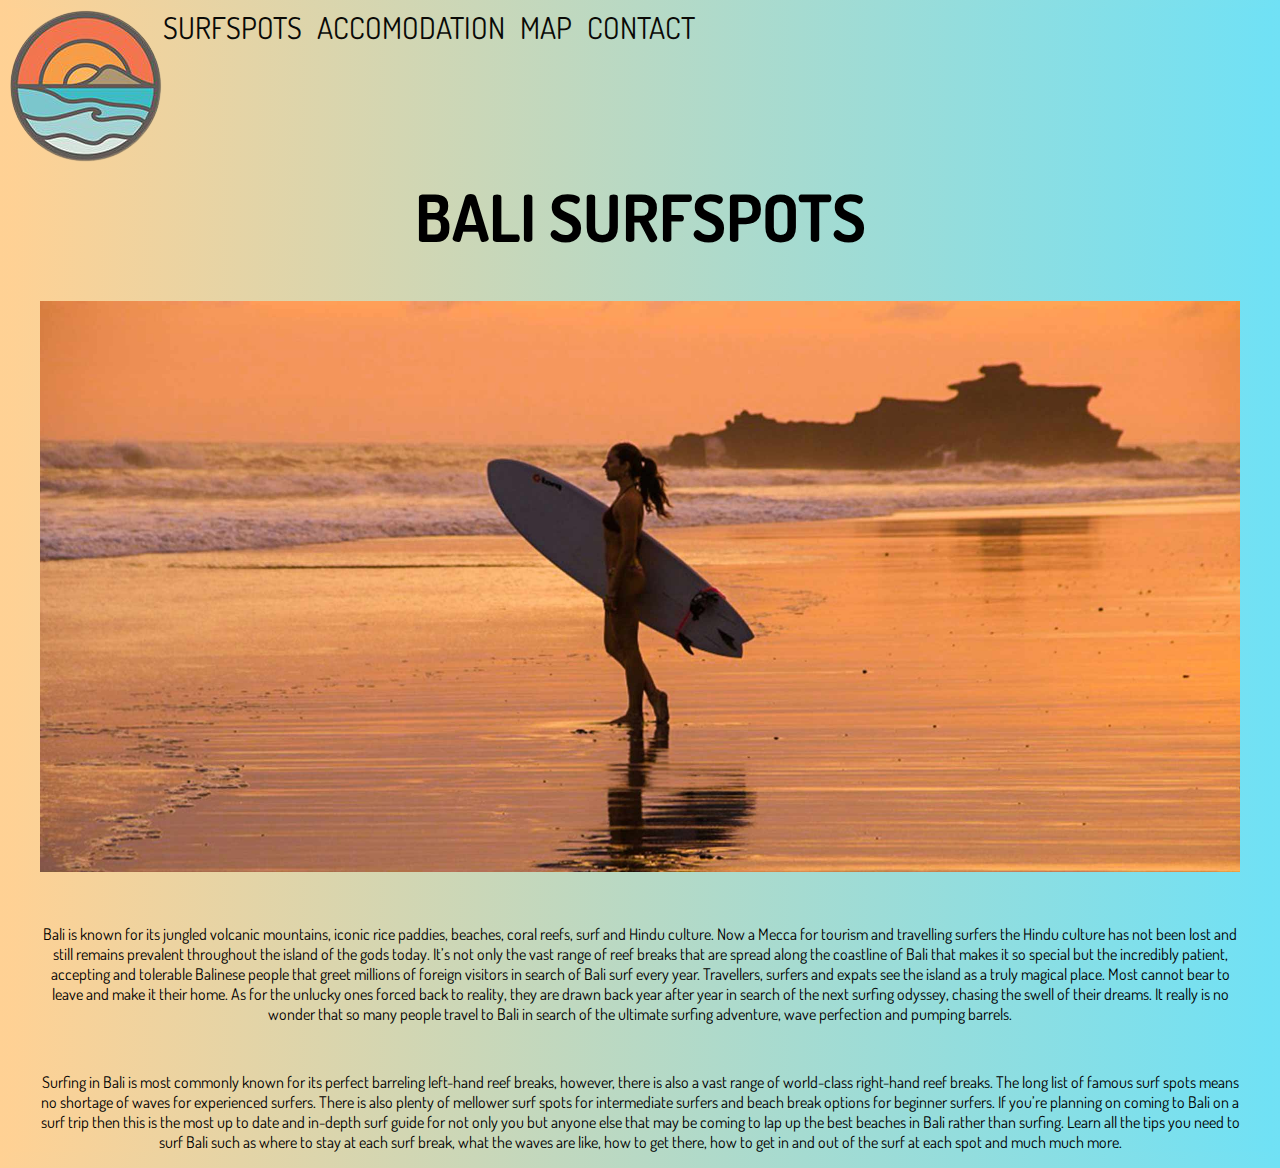
<file: index.html>
<!DOCTYPE html>
<html lang="en" xmlns="http://www.w3.org/1999/html">
<head>
    <meta charset="UTF-8">
    <meta name="viewport" content="width=device-width, initial-scale=1.0">

    <title>BALI SURFSPOTS</title>
    <link rel="stylesheet" type="text/css" href="css/style.css">
</head>
<body>
<nav class="navbar">
    <div id="navlogo">
        <a href="index.html"><img src="img/logo.png" alt=""></a>
    </div>

    <div id="navtext">
        <a href="surfspots.html">SURFSPOTS</a>
        <a href="accomodation.html">ACCOMODATION</a>
        <a href="map.html">MAP</a>
        <a href="contact.html">CONTACT</a>
    </div>

</nav>


<legend>
    <h1>BALI SURFSPOTS</h1>
    <div class="maindiv">
        <img src="img/surfgurl.jpg" alt="">

        <p>Bali is known for its jungled volcanic mountains, iconic rice paddies, beaches, coral reefs, surf and Hindu
            culture. Now a Mecca for tourism and travelling surfers the Hindu culture has not been lost and still
            remains prevalent throughout the island of the gods today. It’s not only the vast range of reef breaks that
            are spread along the coastline of Bali that makes it so special but the incredibly patient, accepting and
            tolerable Balinese people that greet millions of foreign visitors in search of Bali surf every year.
            Travellers, surfers and expats see the island as a truly magical place. Most cannot bear to leave and make
            it their home. As for the unlucky ones forced back to reality, they are drawn back year after year in search
            of the next surfing odyssey, chasing the swell of their dreams. It really is no wonder that so many people
            travel to Bali in search of the ultimate surfing adventure, wave perfection and pumping barrels.

        <p>
            Surfing in Bali is most commonly known for its perfect barreling left-hand reef breaks, however, there is
            also a vast range of world-class right-hand reef breaks. The long list of famous surf spots means no
            shortage of waves for experienced surfers. There is also plenty of mellower surf spots for intermediate
            surfers and beach break options for beginner surfers.

            If you’re planning on coming to Bali on a surf trip then this is the most up to date and in-depth surf guide
            for not only you but anyone else that may be coming to lap up the best beaches in Bali rather than surfing.
            Learn all the tips you need to surf Bali such as where to stay at each surf break, what the waves are like,
            how to get there, how to get in and out of the surf at each spot and much much more.

        </p>

    </div>


</legend>


<script src="js/main.js"></script>
</body>
</html>
</file>
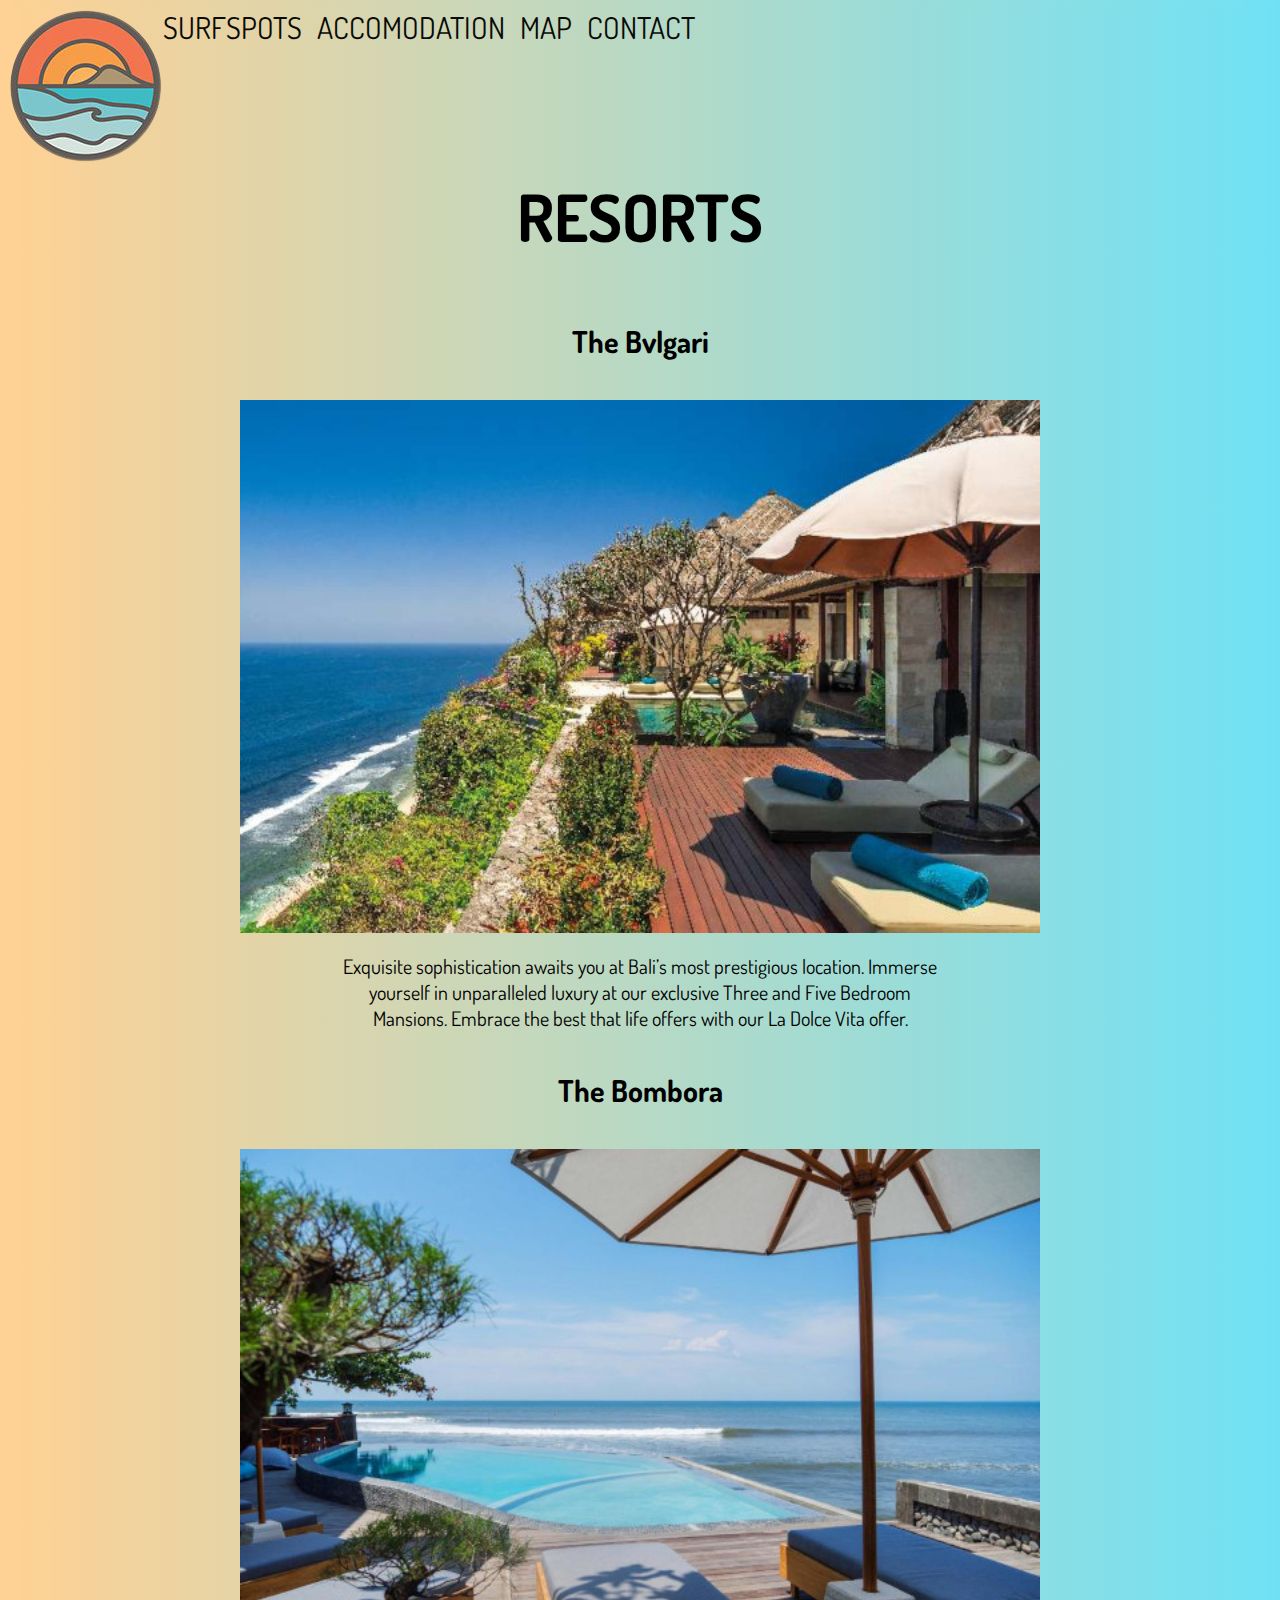
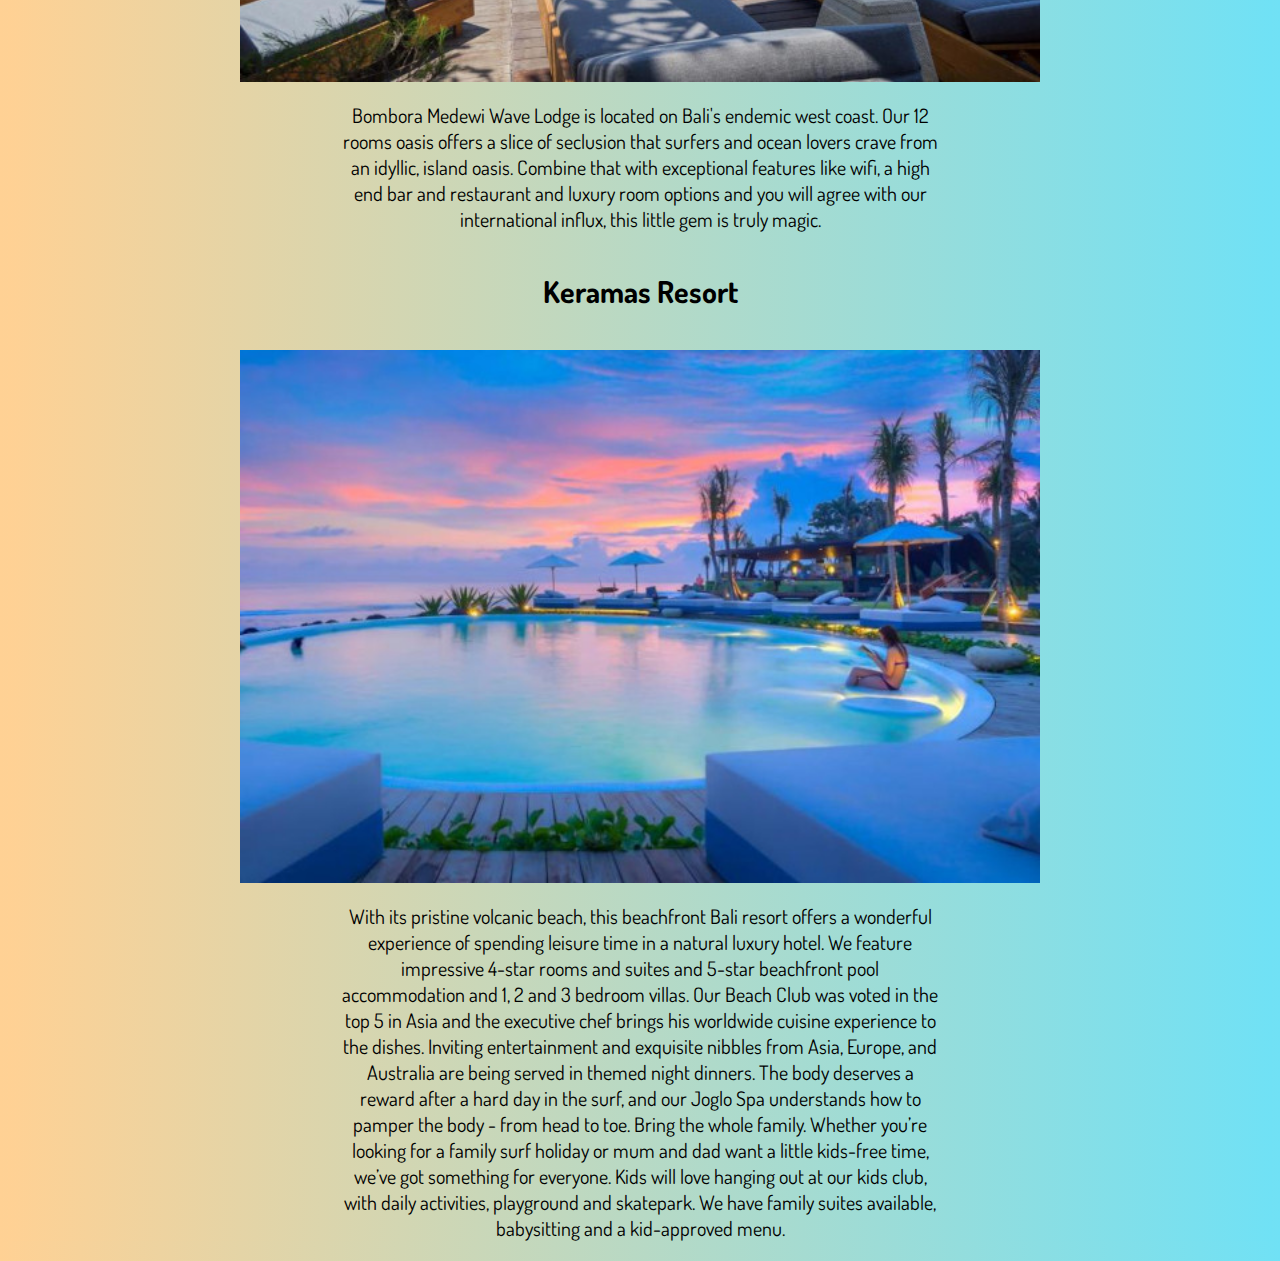
<file: accomodation.html>
<!DOCTYPE html>
<html lang="en">
<head>
    <meta charset="UTF-8">
    <meta name="viewport" content="width=device-width, initial-scale=1.0">

    <title>BALI SURFSPOTS</title>
    <link rel="stylesheet" type="text/css" href="css/style.css">
</head>
<body>
<nav class="navbar">
    <div id="navlogo">
        <a href="index.html"><img src="img/logo.png" alt=""></a>
    </div>

    <div id="navtext">
        <a href="surfspots.html">SURFSPOTS</a>
        <a href="accomodation.html">ACCOMODATION</a>
        <a href="map.html">MAP</a>
        <a href="contact.html">CONTACT</a>
    </div>

</nav>
<h3>RESORTS</h3>

<div class="flex-container">
    <div><h4>The Bvlgari</h4><img src="img/bvlgari.jpg" alt="">
        <p>Exquisite sophistication awaits you at Bali’s most prestigious location. Immerse yourself in unparalleled
            luxury at our exclusive Three and Five Bedroom Mansions. Embrace the best that life offers with our La Dolce
            Vita offer.</p></div>
    <div><h4>The Bombora</h4><img src="img/bombora.jpg" alt="">
        <p>Bombora Medewi Wave Lodge is located on Bali's endemic west coast. Our 12 rooms oasis offers a slice of
            seclusion that surfers and ocean lovers crave from an idyllic, island oasis. Combine that with exceptional
            features like wifi, a high end bar and restaurant and luxury room options and you will agree with our
            international influx, this little gem is truly magic.</p></div>
    <div><h4>Keramas Resort</h4><img src="img/keramasresort.jpg" alt="">
        <p>With its pristine volcanic beach, this beachfront Bali resort offers a wonderful experience of spending
            leisure time in a natural luxury hotel. We feature impressive 4-star rooms and suites and 5-star beachfront
            pool accommodation and 1, 2 and 3 bedroom villas.

            Our Beach Club was voted in the top 5 in Asia and the executive chef brings his worldwide cuisine experience
            to the dishes. Inviting entertainment and exquisite nibbles from Asia, Europe, and Australia are being
            served in themed night dinners. The body deserves a reward after a hard day in the surf, and our Joglo Spa
            understands how to pamper the body - from head to toe.

            Bring the whole family. Whether you’re looking for a family surf holiday or mum and dad want a little
            kids-free time, we’ve got something for everyone. Kids will love hanging out at our kids club, with daily
            activities, playground and skatepark. We have family suites available, babysitting and a kid-approved
            menu. </p></div>
</div>

</body>
</html>
</file>
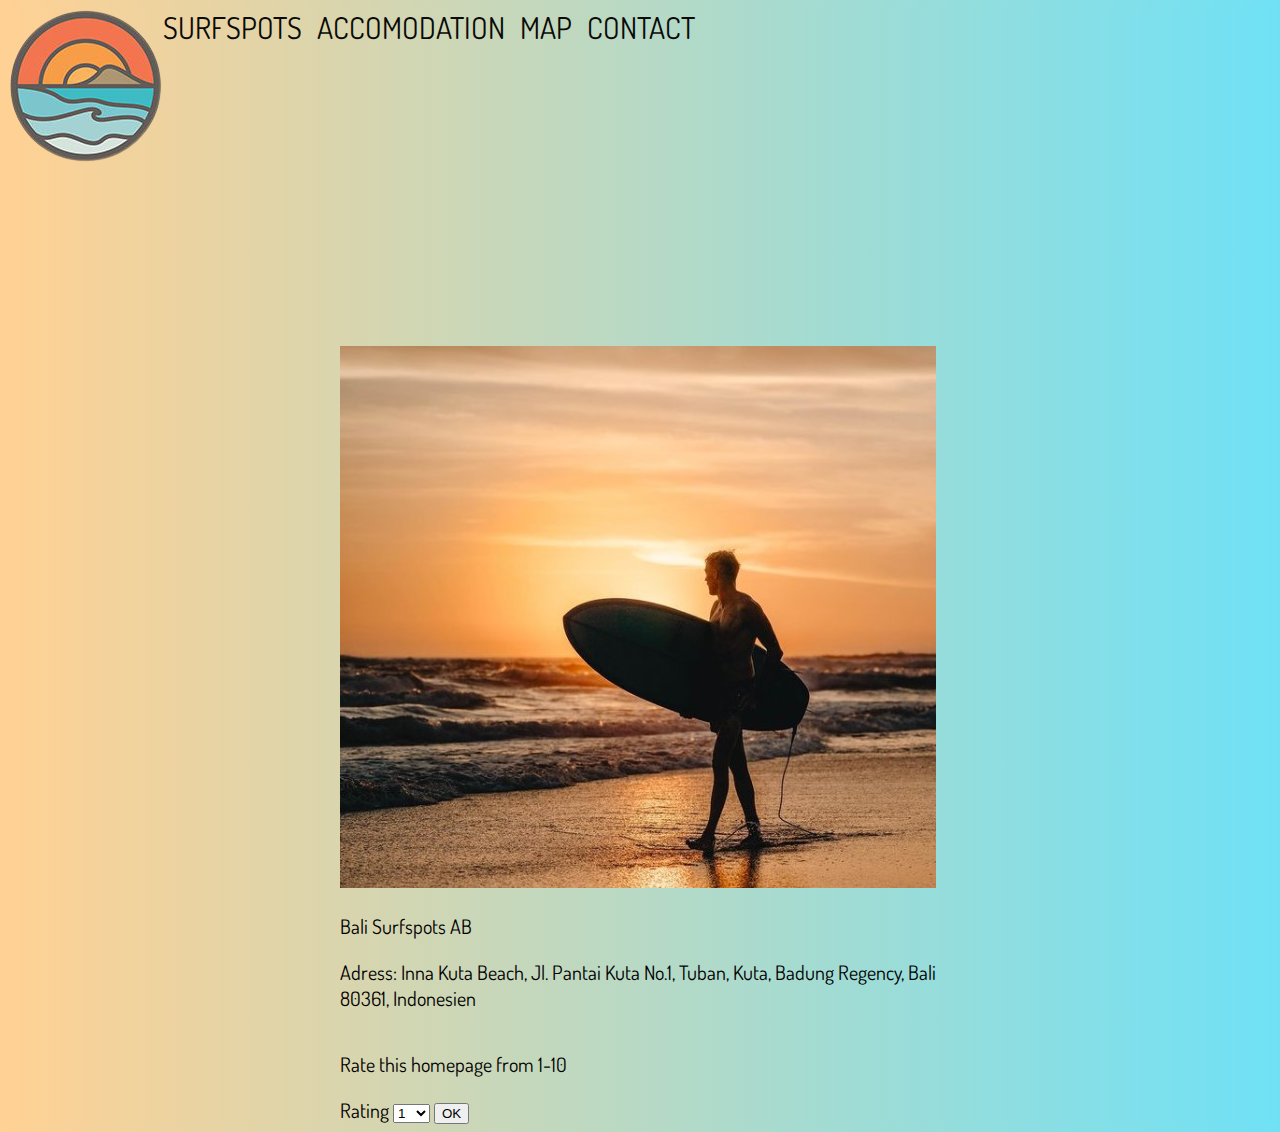
<file: contact.html>
<!DOCTYPE html>
<html lang="en">
<head>
    <meta charset="UTF-8">
    <meta name="viewport" content="width=device-width, initial-scale=1.0">

    <title>BALI SURFSPOTS</title>
    <link rel="stylesheet" type="text/css" href="css/style.css">
</head>
<body>
<nav class="navbar">
    <div id="navlogo">
        <a href="index.html"><img src="img/logo.png" alt=""></a>
    </div>

    <div id="navtext">
        <a href="surfspots.html">SURFSPOTS</a>
        <a href="accomodation.html">ACCOMODATION</a>
        <a href="map.html">MAP</a>
        <a href="contact.html">CONTACT</a>
    </div>

</nav>

<div class="meme">
    <img src="img/jonas.jpg" alt="">
    <p>Bali Surfspots AB</p>
    <p>Adress: Inna Kuta Beach, Jl. Pantai Kuta No.1, Tuban, Kuta, Badung Regency, Bali 80361, Indonesien</p>

</div>
<article>
    <div class="form">

    <p>Rate this homepage from 1-10</p>
    <p id="output"></p>
    <form id="contactform">
        <label>Rating</label>
        <select id="rating">
            <option value="1">1</option>
            <option value="2">2</option>
            <option value="3">3</option>
            <option value="4">4</option>
            <option value="5">5</option>
            <option value="6">6</option>
            <option value="7">7</option>
            <option value="8">8</option>
            <option value="9">9</option>
            <option value="10">10</option>
        </select>
        <input type="submit" value="OK">
    </form>
    </div>
</article>


<script src="js/main.js"></script>
</body>
</html>
</file>
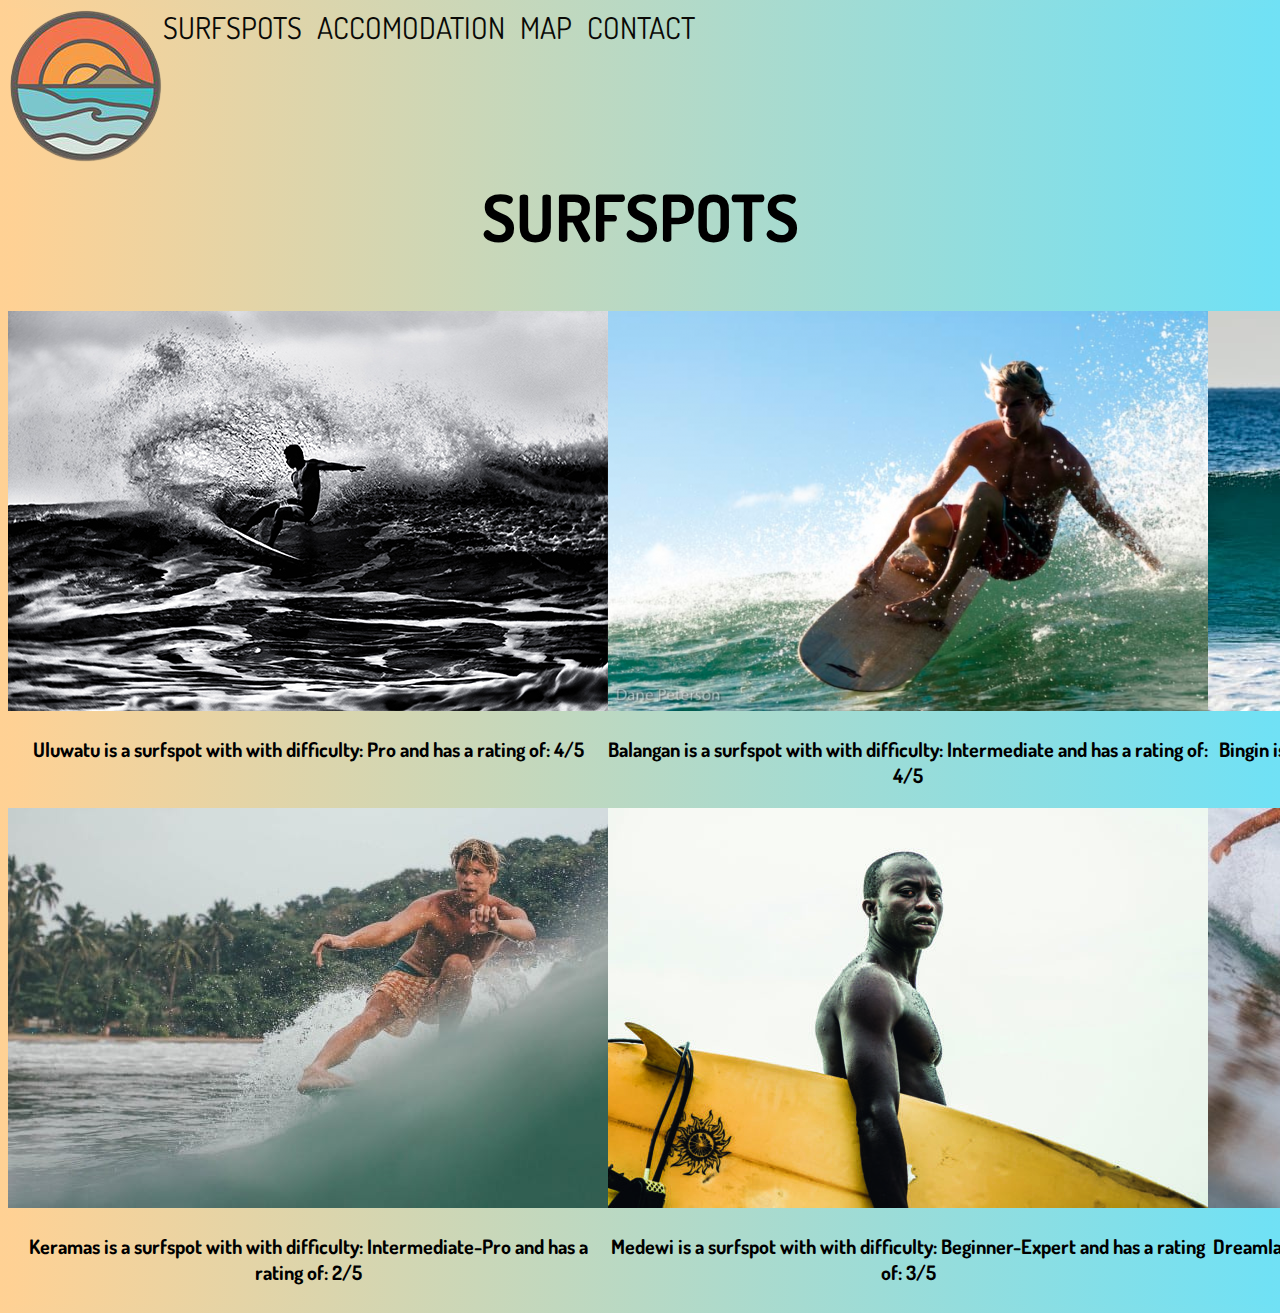
<file: surfspots.html>
<!DOCTYPE html>
<html lang="en">
<head>
    <meta charset="UTF-8">
    <meta name="viewport" content="width=device-width, initial-scale=1.0">

    <title>BALI SURFSPOTS</title>
    <link rel="stylesheet" type="text/css" href="css/style.css">
</head>
<body>
<nav class="navbar">
    <div id="navlogo">
        <a href="index.html"><img src="img/logo.png" alt=""></a>
    </div>

    <div id="navtext">
        <a href="surfspots.html">SURFSPOTS</a>
        <a href="accomodation.html">ACCOMODATION</a>
        <a href="map.html">MAP</a>
        <a href="contact.html">CONTACT</a>
    </div>

</nav>

<h2>SURFSPOTS</h2>

<div class="grid-container">
    <div><img src="img/balangan.jpg" alt="">
        <p id="s1"></p></div>
    <div><img src="img/bingin4.jpg" alt="">
        <p id="s2"></p></div>
    <div><img src="img/berawa.jpg" alt="">
        <p id="s3"></p></div>
    <div><img src="img/keramas.jpg" alt="">
        <p id="s4"></p></div>
    <div><img src="img/medewi.jpg" alt="">
        <p id="s5"></p></div>
    <div><img src="img/uluwatu2.jpg" alt="">
        <p id="s6"></p></div>
    <div><img src="img/dreamland.jpg" alt="">
        <p id="s7"></p></div>
    <div><img src="img/padang.jpg" alt="">
        <p id="s8"></p></div>
</div>

<script src="js/main.js"></script>
</body>
</html>
</file>
<file: css/style.css>
@import url('https://fonts.googleapis.com/css2?family=Dosis:wght@300&display=swap');

html, body {

    font-family: Dosis;

    background: linear-gradient(to right, #ffd194, #70e1f5);

}

h1 {
    clear: both;
    font-size: 65px;
    margin-left: auto;
    margin-right: auto;

}

h2 {
    font-size: 65px;
    clear: both;
    text-align: center;
    padding: -1em;

}

h3 {

    font-size: 65px;
    clear: both;
    text-align: center;
    padding: -1em;
}

h4 {
    font-size: 30px;
}

h5 {
    font-size: 65px;
    clear: both;
    text-align: center;
    padding: -1em;

}

.iframemap {

    text-align: center;
    width: 100%;


}

.form {
    display: block;
    max-width: 600px;
    font-size: 20px;
    margin-top: 2em;
    margin-left: auto;
    margin-right: auto;


}


.grid-container {

    font-size: 20px;
    font-weight: bolder;
    display: grid;
    grid-template-columns: repeat(4, 1fr);
    width: 100%;
    text-align: center;


}

.grid-container img {


}


.flex-container {
    flex: 1;
    flex-direction: row;
    text-align: center;

}

.flex-container img {


    max-width: 100%;
    width: 800px;
    display: block;
    margin-left: auto;
    margin-right: auto;
}

.flex-container p {
    max-width: 600px;
    font-size: 20px;
    margin-left: auto;
    margin-right: auto;
}

legend {

    text-align: center;
    margin-left: auto;
    margin-right: auto;
}

.meme {
    display: block;
    max-width: 600px;
    font-size: 20px;
    margin-left: auto;
    margin-right: auto;
}

.meme img {
    margin-top: 15em;
}


legend p {
    text-align: center;
    margin-left: auto;
    margin-right: auto;
    margin-top: 3em;
    max-width: 1200px;
}

legend img {
    max-width: 1200px;
    width: 100%;
}

.navbar a {
    color: #0a0a07;
    text-decoration: none;
    font-size: 30px;


}

#navlogo {
    float: left;


}

#navtext a {
    max-width: 90%;
    margin-right: 15px;

    float: left;


}

#navtext :hover {
    background-color: #9ecbe0;
    color: black;
}

#navtext a.active {
    color: #9ecbe0;
}

@media screen and (max-width: 768px) {

    .navbar {
        background: linear-gradient(to right, #ffd194, #70e1f5);

    }

    #navlogo {
        margin-right: 15px;

    }

    #navtext a {
        font-size: 30px;
        float: unset;

    }


    .iframemap {
        display: flex;
    }

    .iframemap iframe {
        justify-content: center;
    }


    img {
        display: block;
        max-width: 100%;
    }

    .grid1 {
        width: 100%;


    }

    .grid-container {

        font-size: 20px;
        font-weight: bolder;
        display: grid;
        grid-template-columns: repeat(1, 1fr);
        grid-gap: 1.5rem;
        text-align: center;
        width: 100%;
    }

    .flex-container {
        width: 100%;
        flex: 1;
        flex-direction: row;
        text-align: center;
        display: block;

    }

    .flex-container p {
        max-width: 600px;
        font-size: 20px;


    }

    .meme img {
        margin-top: 5em;
    }


}

@media screen and (min-width: 768px) and (max-width: 1024px) {

    .navbar {
        background: linear-gradient(to right, #ffd194, #70e1f5);

    }

    #navlogo {
        margin-right: 15px;

    }

    #navtext a {
        font-size: 30px;
        float: unset;

    }


    .iframemap {
        display: flex;
    }

    .iframemap iframe {
        justify-content: center;
    }

    .grid-container img {

        width: 100%;


    }


    .flex-container {
        width: 100%;
        flex: 1;
        flex-direction: row;
        text-align: center;
        display: block;

    }

    .flex-container p {
        max-width: 600px;
        font-size: 20px;


    }

    .meme img {
        margin-top: 10em;
    }


}
</file>
